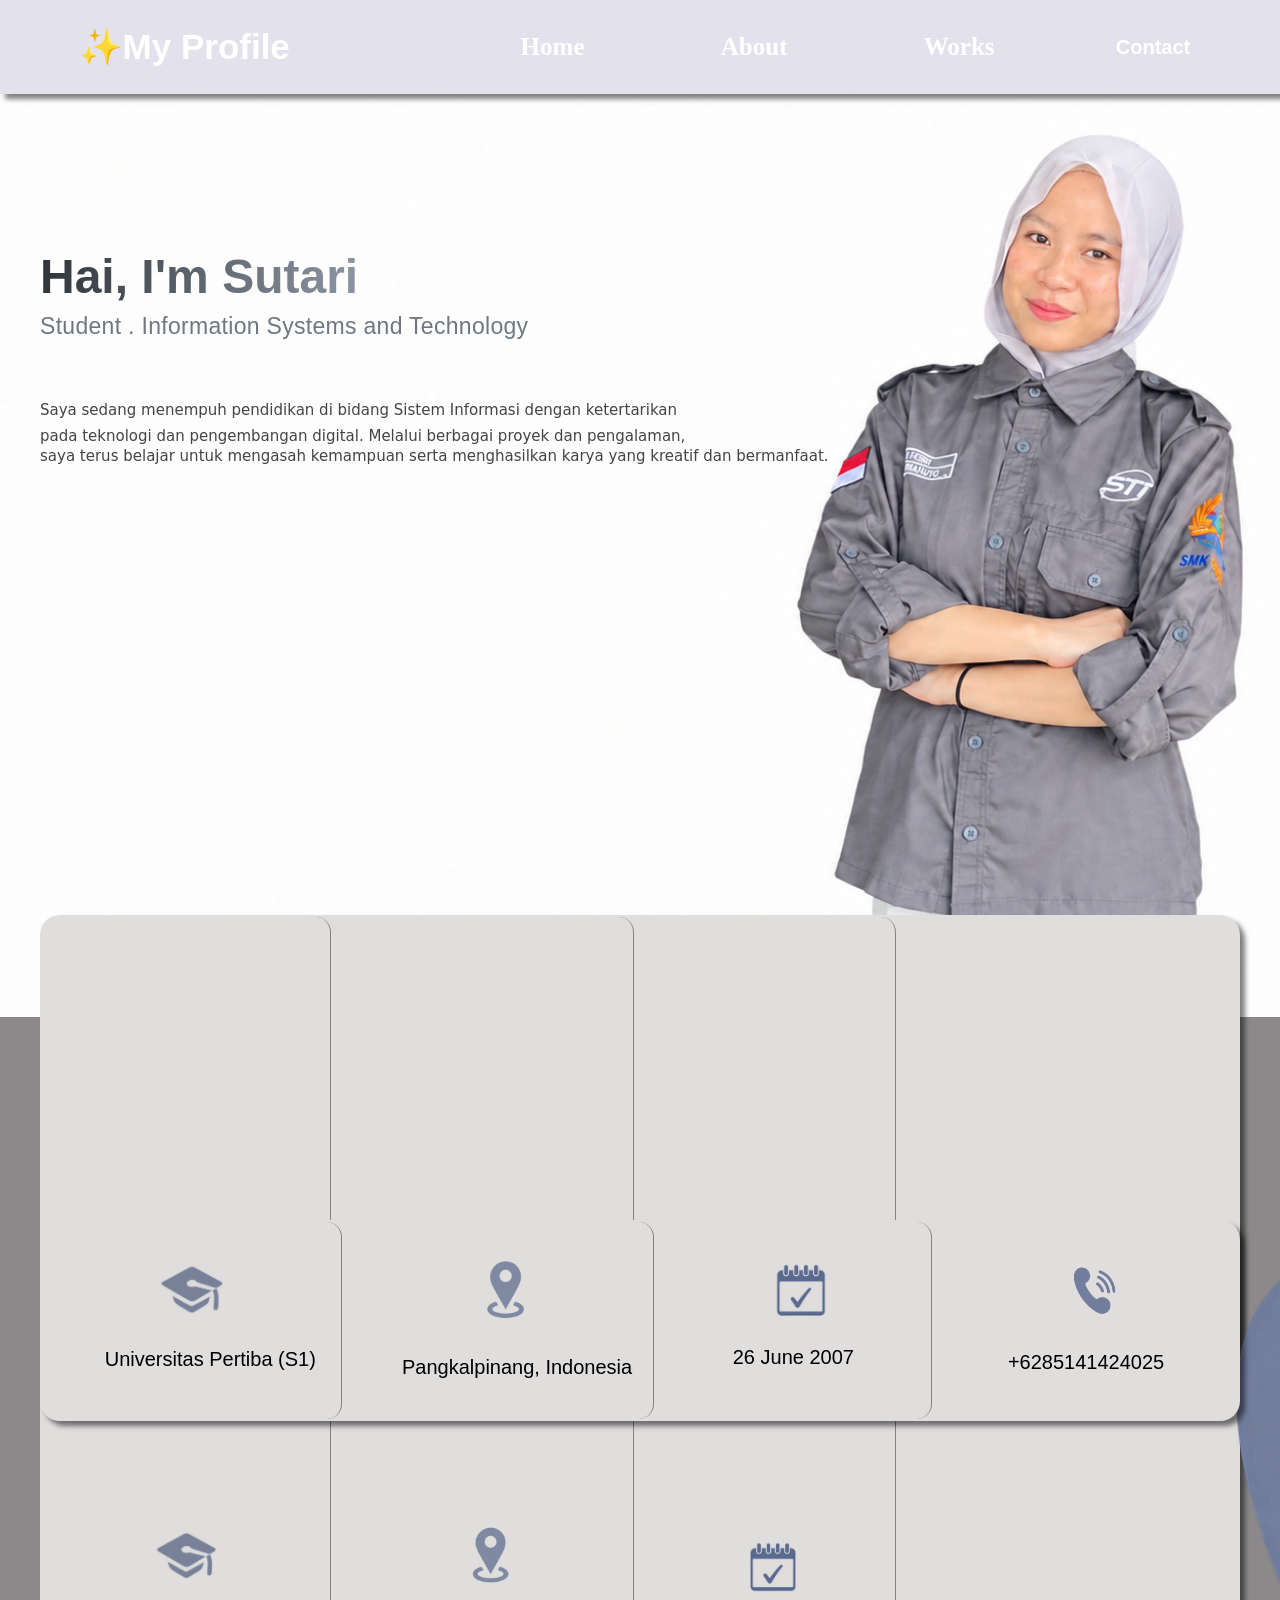
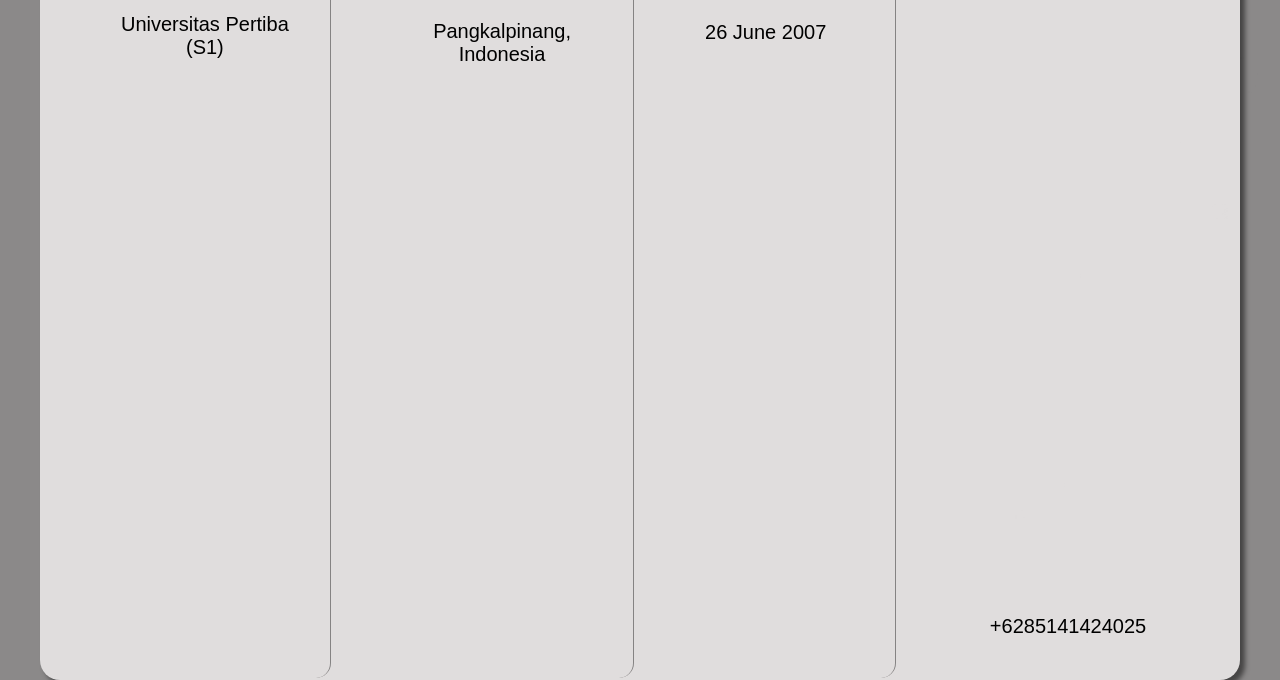
<file: index.html>
<!DOCTYPE html>
<html lang="en">
<head>
    <meta charset="UTF-8">
    <meta name="viewport" content="width=device-width, initial-scale=1.0">
    <title>Document</title>
    <link rel="stylesheet" href="WEB.css">
</head>
<body>
    <table border="0" width="100%" class="table1">
        <tr>
            <td><a href="#" class="pro">✨My Profile</a></td>
            <td><a href="#" class="td1">Home</a></td>
            <td><a href="About" class="td2">About</a></td>
            <td><a href="Works" class="td3">Works</a></td>
            <td><a href="Contact" class="td5">Contact</a></td>
        </tr>
    </table>

    <table border="0" width="100%" class="table2">
        <tr>
            <td class="td4">
               <p class="p1">Hai, I'm Sutari</p>
                   <p class="p2">Student . Information Systems and Technology</p>
                     <p class="p3">Saya sedang menempuh pendidikan di bidang Sistem Informasi dengan ketertarikan</p>
                       <p class="p5">pada teknologi dan pengembangan digital. Melalui berbagai proyek dan pengalaman,</p>
                          <p class="p4">saya terus belajar untuk mengasah kemampuan serta menghasilkan karya yang kreatif dan bermanfaat.</p></p>
            </td>
        </tr>
    </table>  

    <table border="0" align="center" class="table3">
        <tr>
            <td class="d1"><img src="luvv.png" class="img2">
                <P class="t1">Universitas Pertiba (S1)</P></td>
            <td class="d2"><img src="luvy.png" class="img3">
                <p class="t2">Pangkalpinang, Indonesia</p></td>
            <td class="d3"><img src="birth.png" class="img4">
                <p class="t3">26 June 2007</p></td>
            <td class="d4"><img src="Kontak.png" class="img5">
                <p class="t3">+6285141424025</p></td>
        </tr>
    </table>

    <table border="0" align="center" class="table4">
        <tr>
            <td class="d1"><img src="luvv.png" class="img2">
                <P class="t1">Universitas Pertiba (S1)</P></td>
            <td class="d2"><img src="luvy.png" class="img3">
                <p class="t2">Pangkalpinang, Indonesia</p></td>
            <td class="d3"><img src="birth.png" class="img4">
                <p class="t3">26 June 2007</p></td>
            <td class="d4"><img src="Kontak.png" class="img4">
                <p class="t3">+6285141424025</p></td>
        </tr>
    </table>
</body>
</html>
</body>
</html>
</file>
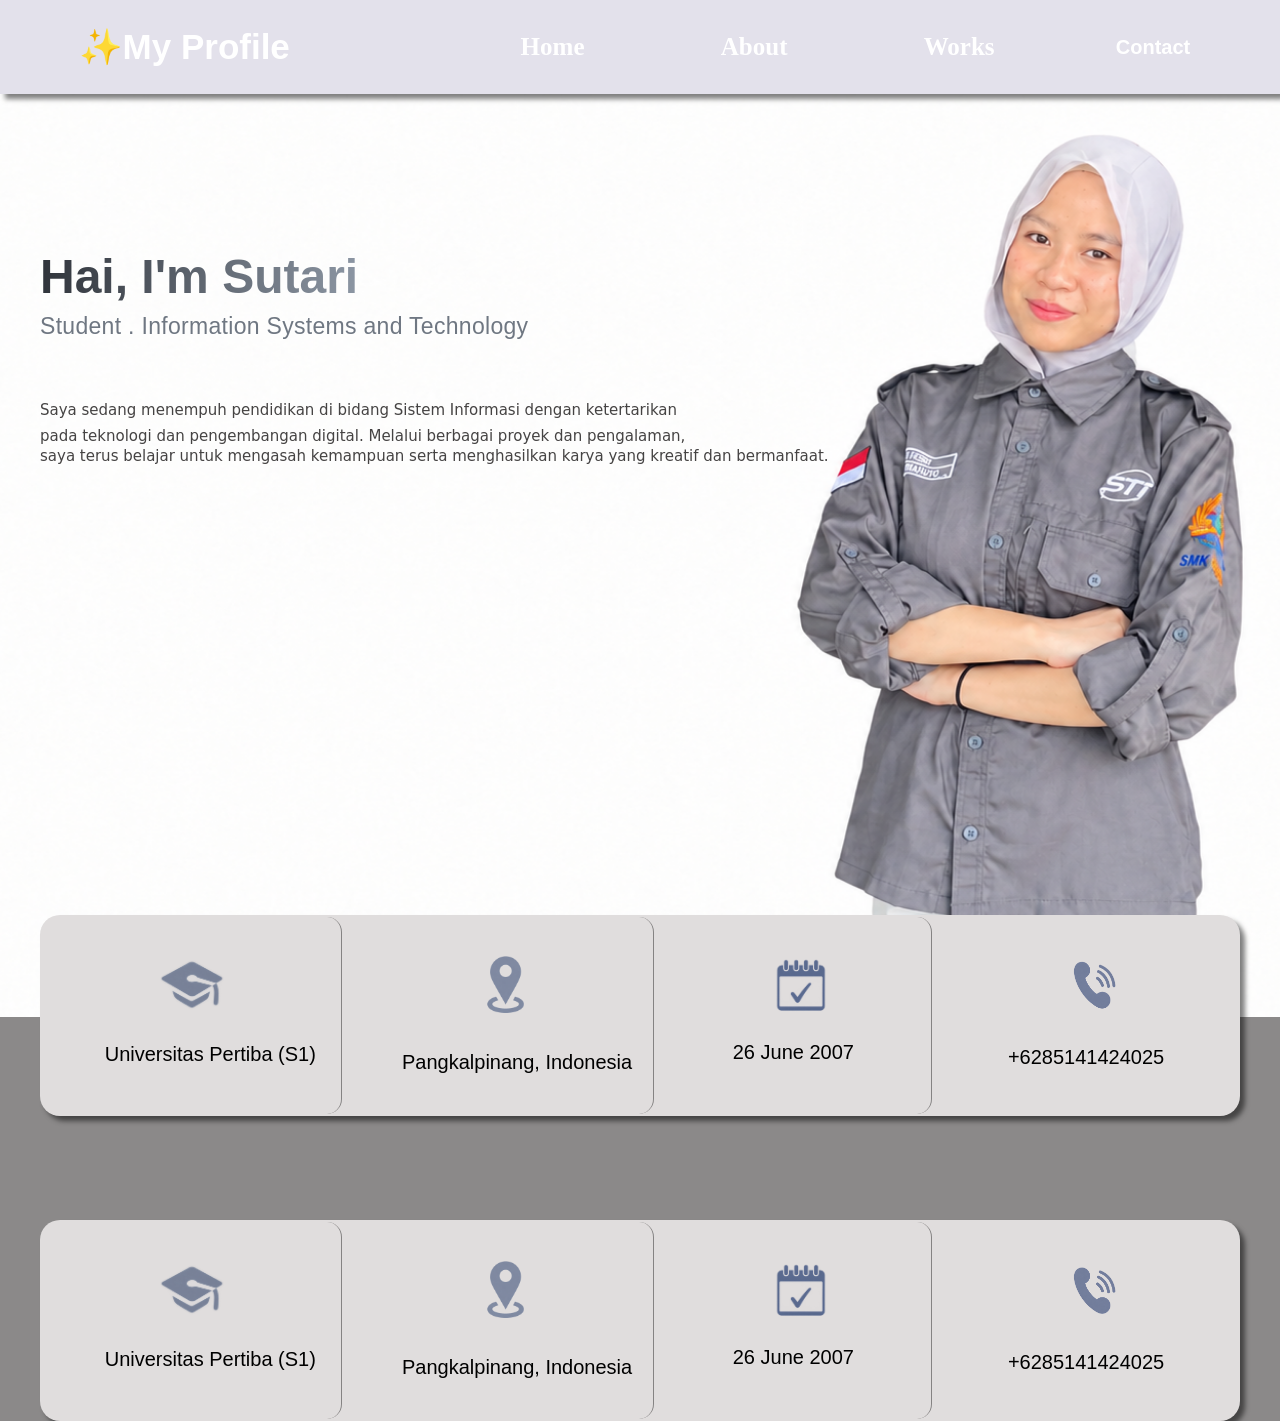
<file: WEB.html>
<!DOCTYPE html>
<html lang="en">
<head>
    <meta charset="UTF-8">
    <meta name="viewport" content="width=device-width, initial-scale=1.0">
    <title>Document</title>
    <link rel="stylesheet" href="WEB.css">
</head>
<body>
    <table border="0" width="100%" class="table1">
        <tr>
            <td><a href="#" class="pro">✨My Profile</a></td>
            <td><a href="#" class="td1">Home</a></td>
            <td><a href="About" class="td2">About</a></td>
            <td><a href="Works" class="td3">Works</a></td>
            <td><a href="Contact" class="td5">Contact</a></td>
        </tr>
    </table>

    <table border="0" width="100%" class="table2">
        <tr>
            <td class="td4">
               <p class="p1">Hai, I'm Sutari</p>
                   <p class="p2">Student . Information Systems and Technology</p>
                     <p class="p3">Saya sedang menempuh pendidikan di bidang Sistem Informasi dengan ketertarikan</p>
                       <p class="p5">pada teknologi dan pengembangan digital. Melalui berbagai proyek dan pengalaman,</p>
                          <p class="p4">saya terus belajar untuk mengasah kemampuan serta menghasilkan karya yang kreatif dan bermanfaat.</p></p>
            </td>
        </tr>
    </table>  

    <table border="0" align="center" class="table3">
        <tr>
            <td class="d1"><img src="luvv.png" class="img2">
                <P class="t1">Universitas Pertiba (S1)</P></td>
            <td class="d2"><img src="luvy.png" class="img3">
                <p class="t2">Pangkalpinang, Indonesia</p></td>
            <td class="d3"><img src="birth.png" class="img4">
                <p class="t3">26 June 2007</p></td>
            <td class="d4"><img src="Kontak.png" class="img4">
                <p class="t3">+6285141424025</p></td>
        </tr>
    </table>

    <table border="0" align="center" class="table4">
        <tr>
            <td class="d1"><img src="luvv.png" class="img2">
                <P class="t1">Universitas Pertiba (S1)</P></td>
            <td class="d2"><img src="luvy.png" class="img3">
                <p class="t2">Pangkalpinang, Indonesia</p></td>
            <td class="d3"><img src="birth.png" class="img4">
                <p class="t3">26 June 2007</p></td>
            <td class="d4"><img src="Kontak.png" class="img4">
                <p class="t3">+6285141424025</p></td>
        </tr>
    </table>
</body>
</html>
</body>
</html>
</file>
<file: WEB.css>
body {
    background-color: rgb(139, 137, 137);
    background-image: url(i.png);
    background-size: cover;
    background-position: center;
    background-repeat: no-repeat;
    max-width: 1200px;
    height: 50vh;
    position: relative;
    overflow: auto;
    display: block;
    margin: auto;
    padding-top: 15cm;
}

.table1 {
    display: flex;
    justify-content: space-between;
    align-items: center;
    padding: 0rem;
    background-color: rgb(227, 225, 235);
    border-bottom: 1px solid var(--primary);
    position: fixed;
    top: 0;
    right: 0;
    left: 0;
    z-index: 9999;
    box-shadow: 5px 5px 5px rgba(0,0,0,0.5);
    height: 2.5cm;
}

.table1 a:hover {
    color:#666b6c;
}

.table2 {
    padding-top: 4.8cm;
    padding-left: 2cm;
    padding-right: 2cm;
}

.table3 {
    background-color: rgb(224, 221, 221);
    position: relative;
    position: absolute;
    top: 90%;
    width: 100%;
    border-radius: 20px;
    box-shadow: 5px 5px 5px rgba(0,0,0,0.5);
}

.table4 {
    background-color: rgb(224, 221, 221);
    position: relative;
    position: absolute;
    top: 120%;
    width: 100%;
    border-radius: 20px;
    box-shadow: 5px 5px 5px rgba(0,0,0,0.5);
}

.td1 {
    padding-left: 6cm;
    font-size: 25px;
    text-decoration: none;
    font-weight: bold;
    color: white;
}

.td2 {
    padding-left: 3.5cm;
    font-size: 25px;
    text-decoration: none;
    font-weight: bold;
    color: white;
}

.td3 {
    padding-left: 3.5cm;
    padding-right: 2.5cm;
    font-size: 25px;
    text-decoration: none;
    font-weight: bold;
    color: white;
}

.td5 {
    padding-left: 4cm;
    font-size: 25px;
    text-decoration: none;
    font-weight: bold;
    color: white;
}

.td5 {
    font-size: 20px;
    font-family: Arial, Helvetica, sans-serif;
    font-weight: bold;
    padding-left: 0.6cm;
}

.td6 {
    font-size: 20px;
    font-family: Arial, Helvetica, sans-serif;
    font-weight: bold;
    text-align: center;
}

.td7 {
    font-size: 20px;
    font-family: Arial, Helvetica, sans-serif;
    font-weight: bold;
    text-align: center;
}

.td8 {
    border-radius: 20px;
    background-color: rgb(33,94,157);
    margin-right: 4cm;
}

.pro {
    padding-left:2cm;
    font-size: 35px;
    font-weight: bold;
    font-family:Verdana, Geneva, Tahoma, sans-serif ;
    text-decoration: none;
    color: white;
}

.img1 {
    width: 35%;
    padding-left: 20cm;
    padding-top: 0cm;
}

.img2 {
    size: 10px;
    width: 30%;
    padding-top: 0cm;
    padding-left: 0cm;
}

.img3 {
    size: 10px;
    width: 50%;
    padding-left: 0.4cm;
}

.img4 {
    size: 10px;
    width: 30%;
    padding-left: 0.4cm;
}

.p1 {
    font-family: 'Poppins', sans-serif;
    font-size: 48px;
    font-weight: 700;
    line-height: 1.1;

    background: linear-gradient(90deg, #30343b, #8c96a3);
    -webkit-background-clip: text;
    -webkit-text-fill-color: transparent;
    position: absolute;
    top: 20%;
    left: 0cm;
}

.p2 {
    font-family: 'Poppins', sans-serif;
    font-size: 23px;
    font-weight: 500;
    color: #6f7782;
    letter-spacing: 0.3px;
    margin-top: 8px;
    position: absolute;
    top: 30%;
    left: 0cm;
}

.p3 {
    font-size: 15px;
    font-weight: normal;
    font-family: system-ui, -apple-system, BlinkMacSystemFont, 'Segoe UI', Roboto, Oxygen, Ubuntu, Cantarell, 'Open Sans', 'Helvetica Neue', sans-serif;
    position: absolute;
    color: lch(23.72% 0.92 19.33 / 0.945);
    top: 38%;
    left: 0cm;
}

.p4 {
    font-size: 15px;
    font-weight: normal;
    font-family: system-ui, -apple-system, BlinkMacSystemFont, 'Segoe UI', Roboto, Oxygen, Ubuntu, Cantarell, 'Open Sans', 'Helvetica Neue', sans-serif;
    position: absolute;
    color: lch(23.72% 0.92 19.33 / 0.945);
    top: 42.5%;
    left: 0cm;
}

.p5 {
    font-size: 15px;
    font-weight: normal;
    font-family: system-ui, -apple-system, BlinkMacSystemFont, 'Segoe UI', Roboto, Oxygen, Ubuntu, Cantarell, 'Open Sans', 'Helvetica Neue', sans-serif;
    position: absolute;
    color: lch(23.72% 0.92 19.33 / 0.945);
    top: 40.5%;
    left: 0cm;
}

.t1 {
    font-size: 20px;
    font-family: Arial, Helvetica, sans-serif;
    padding-left: 1cm;
}

.t2 {
    font-size: 20px;
    font-family: Arial, Helvetica, sans-serif;
    padding-left: 1cm;
}

.t3 {
    font-size: 20px;
    font-family: Arial, Helvetica, sans-serif;
    text-align: center;
}

.t4 {
    font-size: 20px;
    font-family: Arial, Helvetica, sans-serif;
    font-weight: bold;
    justify-content: center;
}

.d1 {
    border-radius: 15px;
    flex: 1;
    padding: 20px;
    max-width: 300px;
    text-align: center;
    margin: 10px;
    border-right: 1px solid #858383;
}

.d2 {
    border-radius: 15px;
    flex: 1;
    padding: 20px;
    max-width: 300px;
    text-align: center;
    margin: 10px;
    border-right: 1px solid #858383;
}

.d3 {
    border-radius: 15px;
    flex: 1;
    padding: 20px;
    max-width: 300px;
    text-align: center;
    margin: 10px;
    border-right: 1px solid #858383;
}

.d4 {
    border-radius: 15px;
    flex: 1;
    padding: 20px;
    max-width: 300px;
    text-align: center;
    margin: 10px;
}

.tr {
    justify-content: center;
    padding left: 50%;
}

.y {
    height: 10cm;
}
</file>
